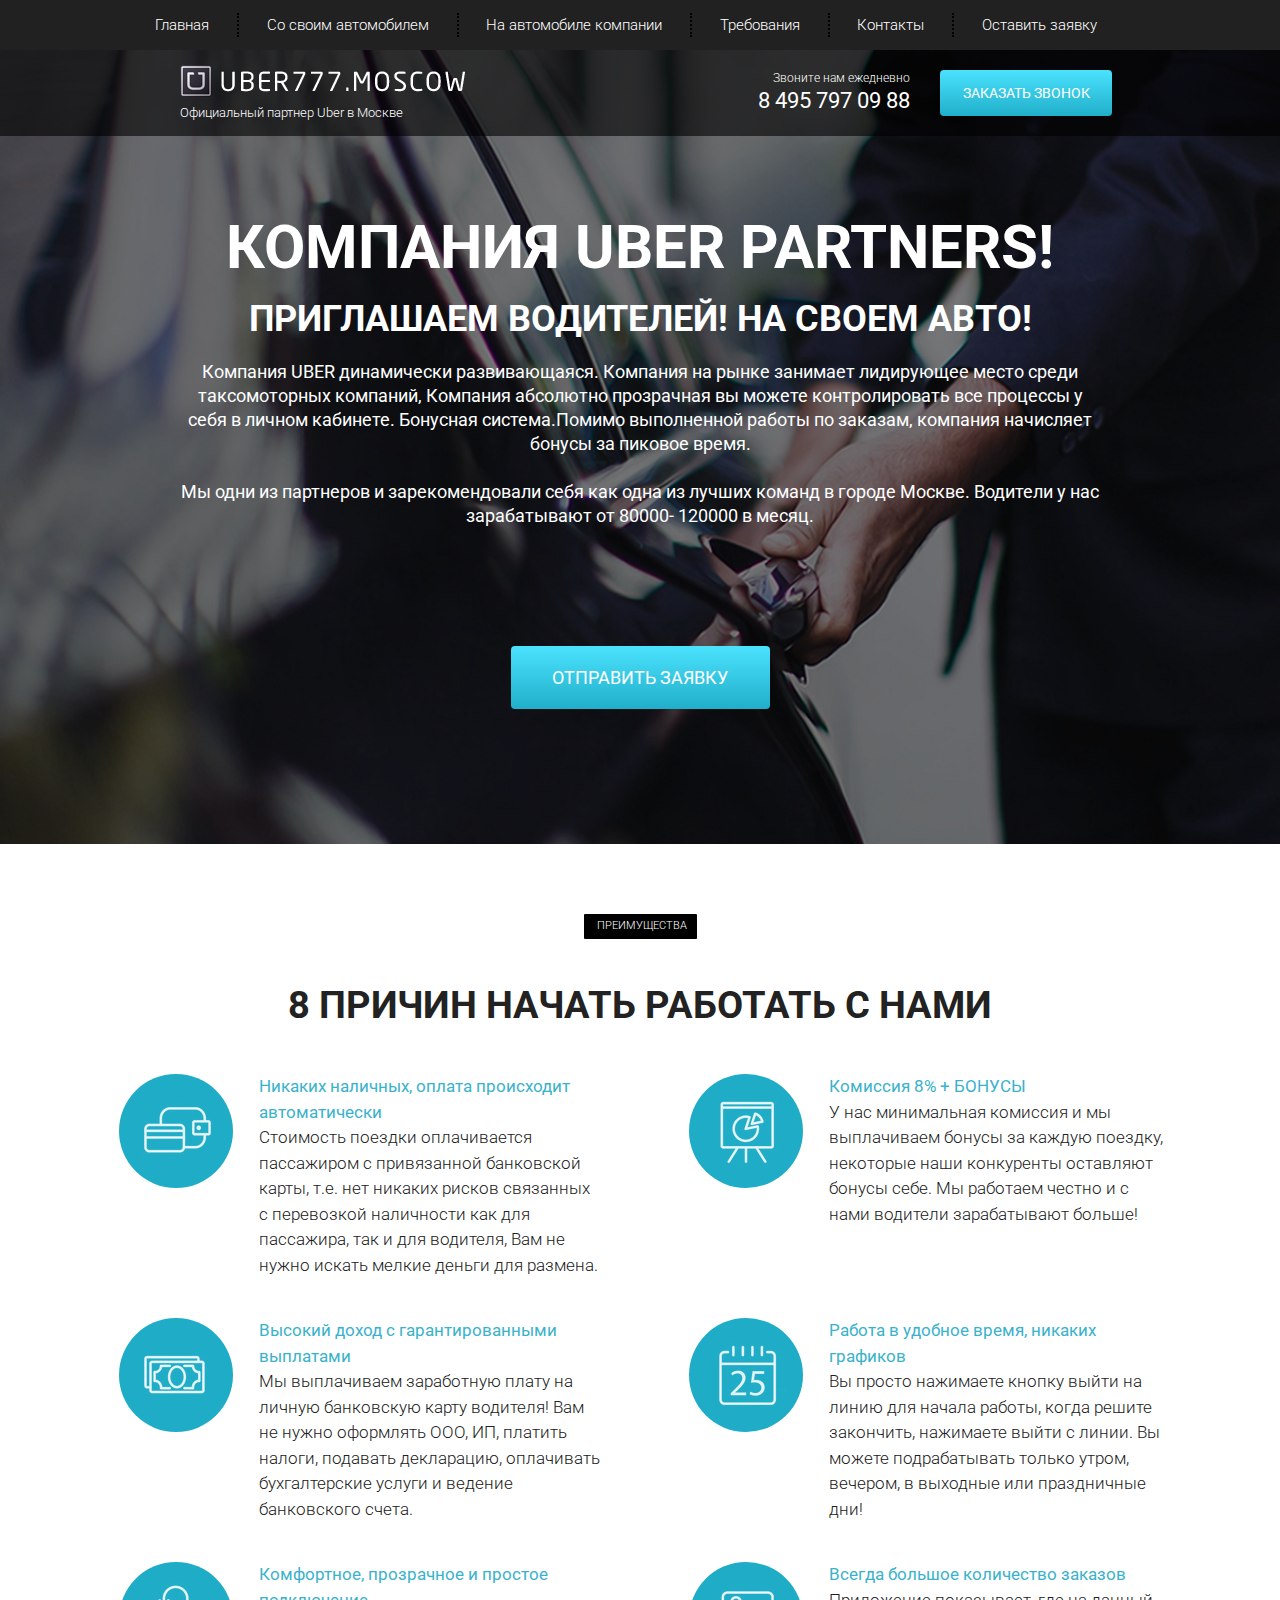
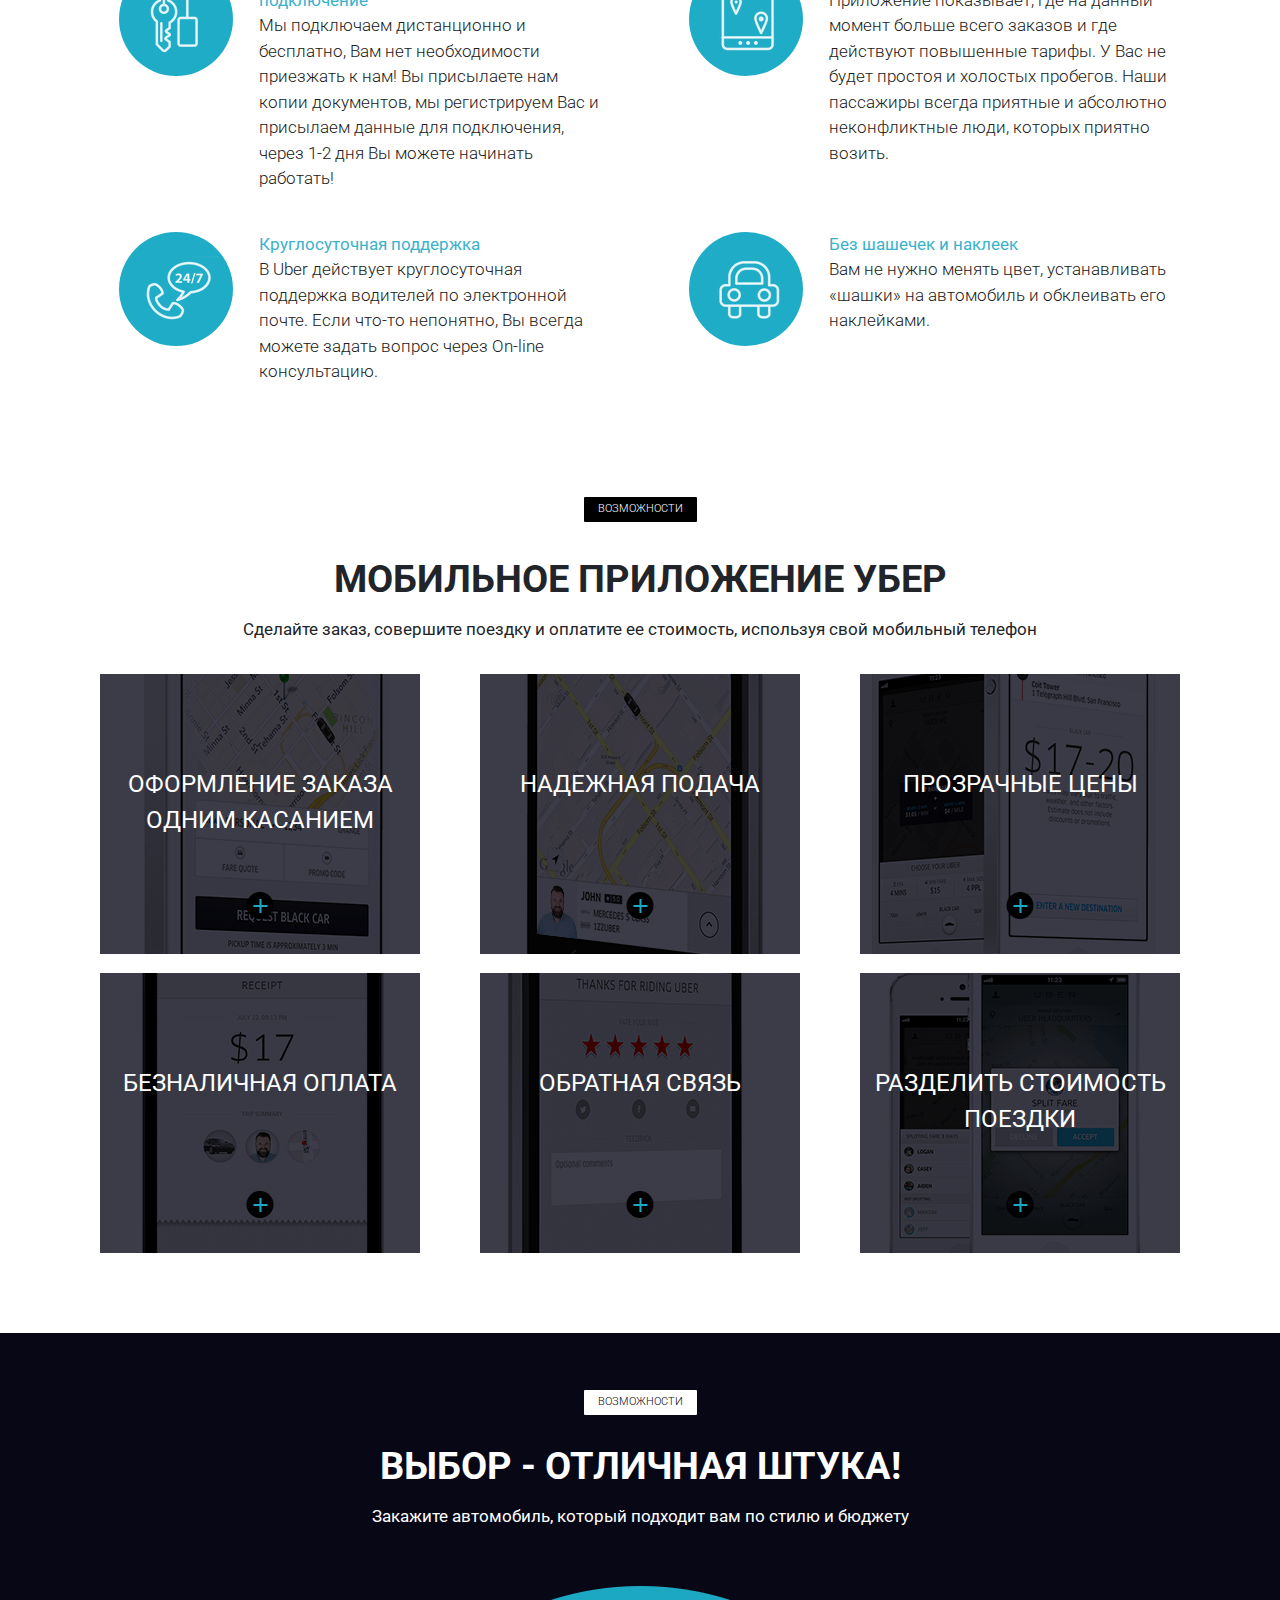
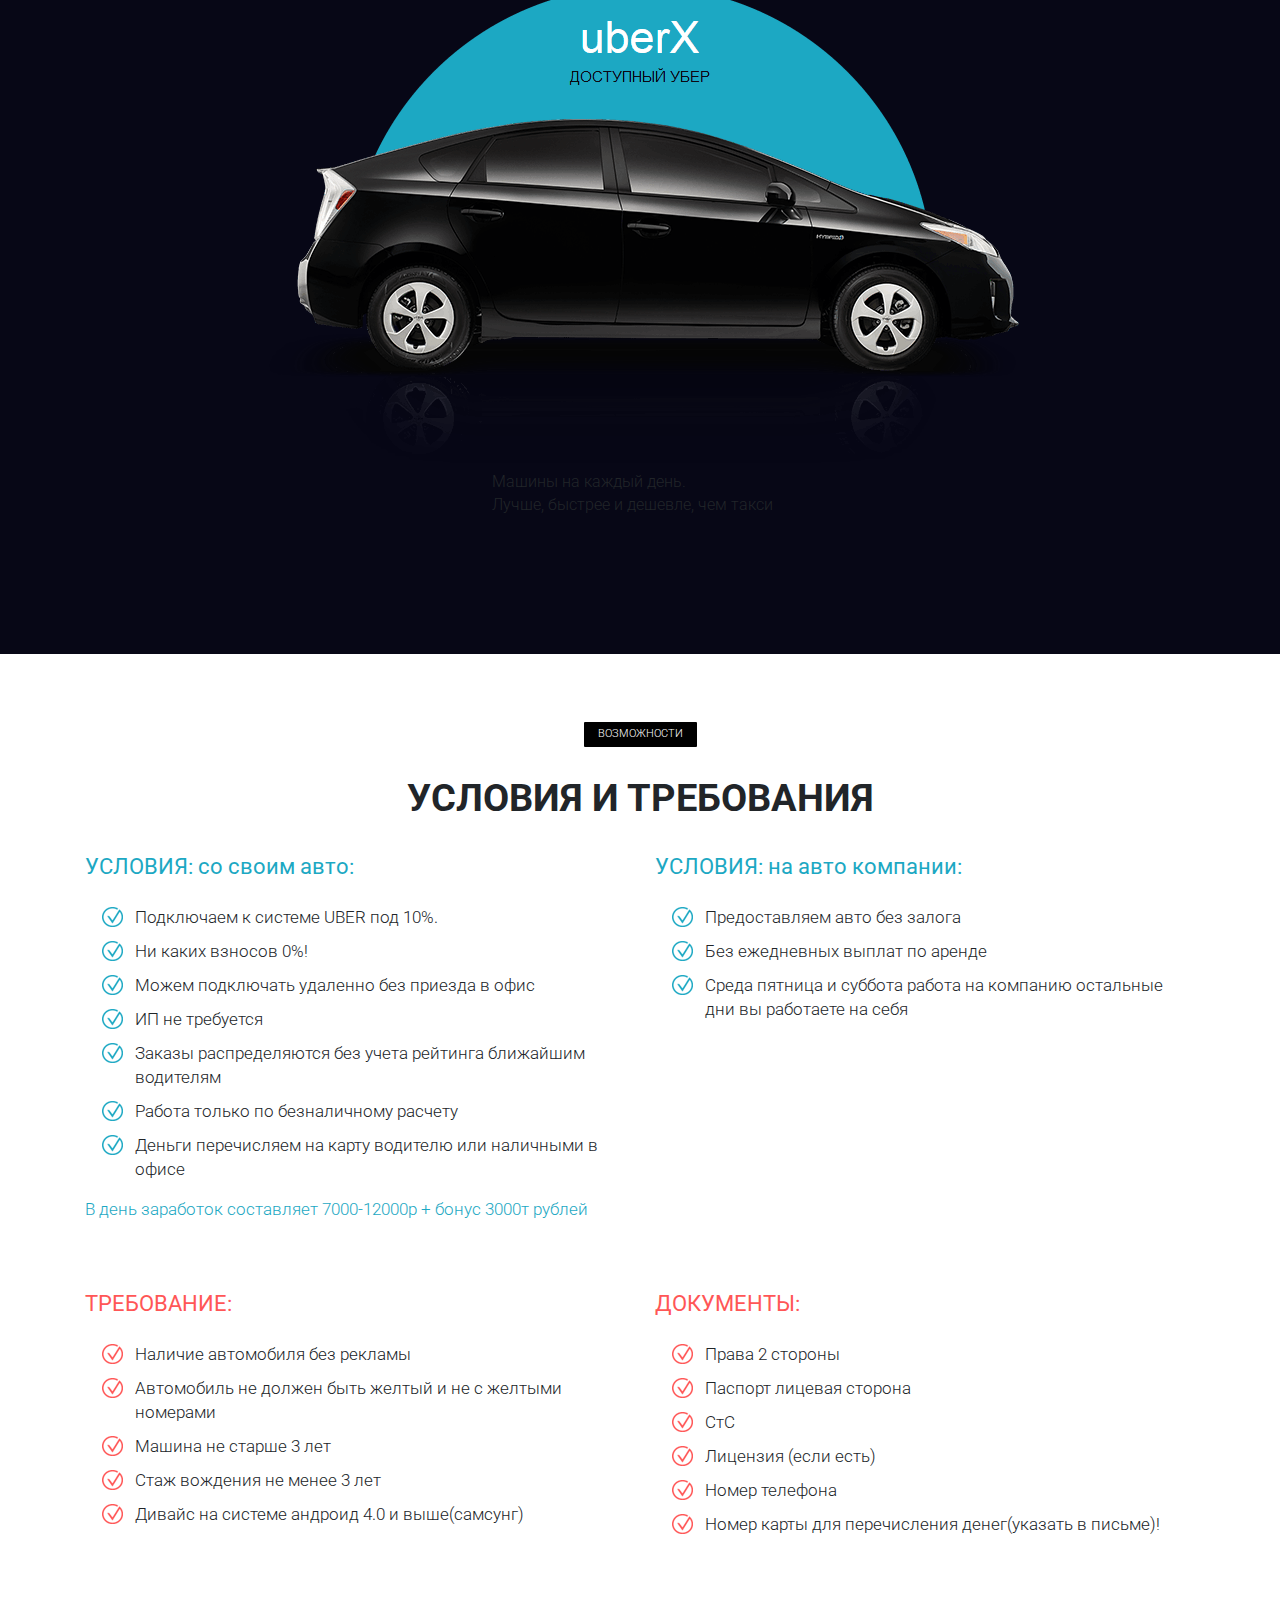
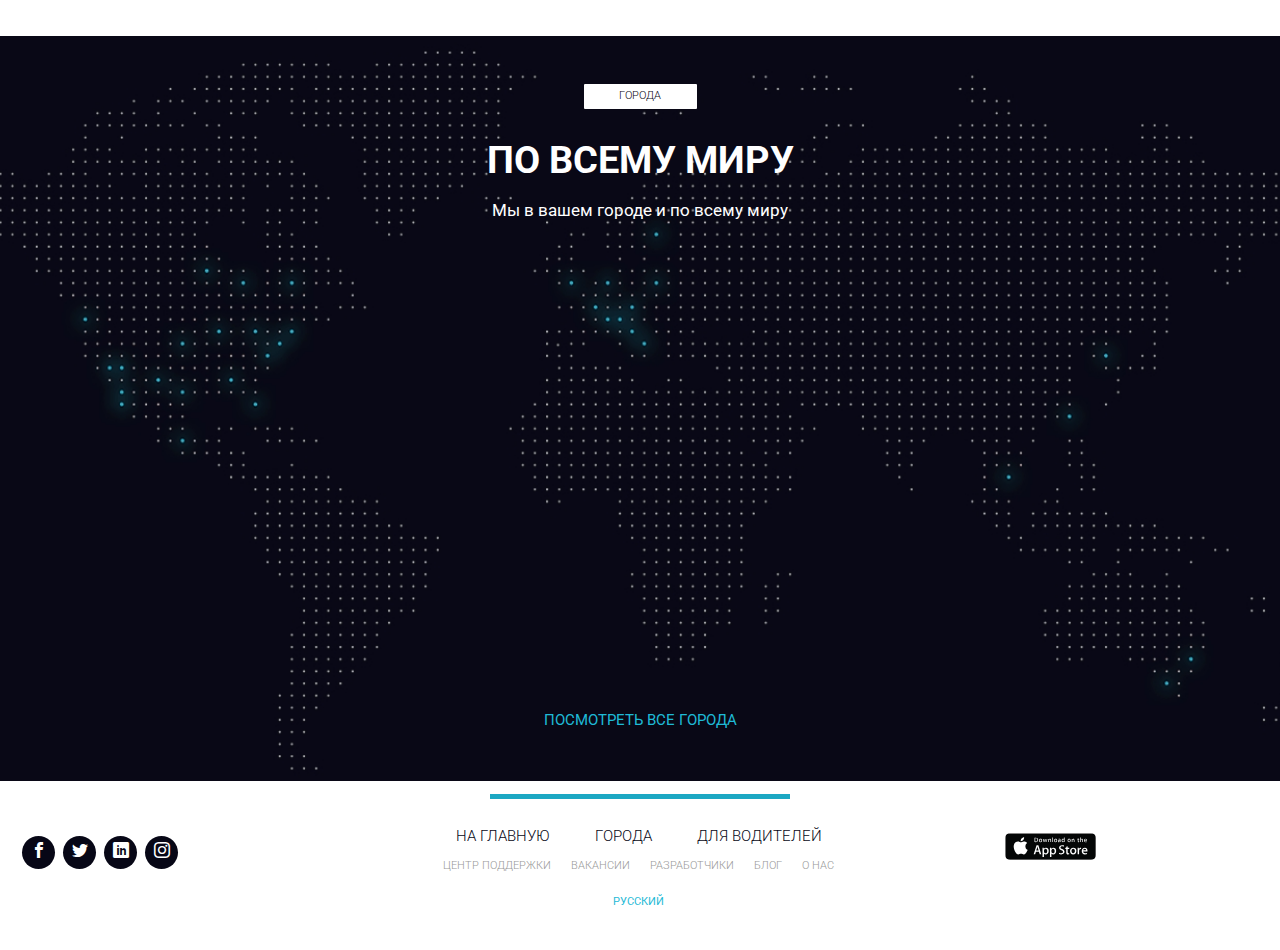
<file: index.html>
<!DOCTYPE html>
<html lang="en">
<head>
    <meta charset="UTF-8">
    <meta name="viewport" content="width=device-width, initial-scale=1.0">
    <title>Uber</title>
    <link rel="shortcut icon" href="icons/favicon.ico" type="image/x-icon">
    <link href="https://fonts.googleapis.com/css2?family=Roboto:wght@300;400;700&display=swap" rel="stylesheet">
    <link rel="stylesheet" href="css/bootstrap-reboot.min.css">
    <link rel="stylesheet" href="css/bootstrap-grid.min.css">
    <link rel="stylesheet" href="css/fonts.css">
    <link rel="stylesheet" href="css/style.css">
</head>
<body>
    <header>
        <nav>
            <div class="container">
                <ul class="menu">
                    <li class="menu_item"><a href="#">Главная</a></li>
                    <li class="menu_item"><a href="#reasons_8">Со своим автомобилем</a></li>
                    <li class="menu_item"><a href="#reasons_8">На автомобиле компании</a></li>
                    <li class="menu_item"><a href="#require">Требования</a></li>
                    <li class="menu_item"><a href="#">Контакты</a></li>
                    <li class="menu_item"><a href="#">Оставить заявку</a></li>
                </ul>
            </div>
            <div class="hamburger">
                <span></span>
                <span></span>
                <span></span>
            </div>
        </nav>
        <div class="subheader">
            <div class="container">
                <div class="row">
                    <div class="col-6 col-md-4 col-lg-4 offset-lg-1">
                        <a href="#""><img src="icons/logo.png" alt="logo" class="logo"></a>
                        <div class="logo_text xs-invisible">Официальный партнер Uber в Москве</div>
                    </div>
                    <div class="col-6 col-md-3 offset-md-1 col-xl-2 offset-xl-2">
                        <div class="call_everyday sm-invisible">Звоните нам ежедневно</div>
                        <a href="tel: 84957970988" class="subheader_link"><div class="number">8 495 797 09 88</div></a>
                        <button class="subheader_btn sm-visible">Заказать звонок</button>
                    </div>
                    <div class="col-6 col-md-3">
                        <button class="subheader_btn sm-invisible">Заказать звонок</button>
                    </div>
                </div>
            </div>
        </div>
    </header>

    <section class="promo">
        <div class="container">
            <div class="row">
                <div class="col-md-12 col-lg-10 offset-lg-1">
                    <h1 class="uber_company">КОМПАНИЯ UBER PARTNERS!</h1>
                    <h2 class="invite_drivers">ПРИГЛАШАЕМ ВОДИТЕЛЕЙ! НА СВОЕМ АВТО!</h2>
                    <p class="promo_text">
                    Компания UBER  динамически развивающаяся. Компания на рынке занимает лидирующее место среди таксомоторных компаний, Компания абсолютно прозрачная вы можете контролировать все процессы у себя в личном кабинете. Бонуcная система.Помимо выполненной работы по заказам, компания начисляет бонусы за пиковое время.
                    <br> <br>
                    Мы одни из партнеров и зарекомендовали себя как одна из лучших команд в городе Москве.  Водители у нас зарабатывают от 80000- 120000 в месяц.
                    </p>
                    <button class="send_btn subheader_btn">Отправить заявку</button>
                </div>
            </div>
        </div>
    </section>

    <section class="advantages" id="reasons_8">
        <div class="container">
            
            <div class="advantages_txt">преимущества</div>
            <h2 class="reasons_8"> 8 причин начать работать с нами </h2>
            <div class="row">
                <div class="col-12 col-md-6 advantages_reasons">
                    <div class="bg_round">
                        <img src="icons/8_reasons/1st.png" alt="1st" class="icon_8">
                    </div>
                    <div class="text">
                        <div class="blue_text">
                            Никаких наличных, оплата происходит автоматически
                        </div>
                        Стоимость поездки оплачивается пассажиром с привязанной банковской карты, т.е. нет никаких рисков связанных с перевозкой наличности как для пассажира, так и для водителя, Вам не нужно искать мелкие деньги для размена.
                    </div>
                </div>
                <div class="col-12 col-md-6 advantages_reasons">
                    <div class="bg_round">
                        <img src="icons/8_reasons/2nd.png" alt="2st" class="icon_8">
                    </div>
                    <div class="text">
                        <div class="blue_text">
                            Комиссия 8% + БОНУСЫ
                        </div>
                        У нас минимальная комиссия и мы выплачиваем бонусы за каждую поездку, некоторые наши конкуренты оставляют бонусы себе. Мы работаем честно и с нами водители зарабатывают больше!
                    </div>
                </div>
                <div class="col-12 col-md-6 advantages_reasons">
                    <div class="bg_round">
                        <img src="icons/8_reasons/3rd.png" alt="3rd" class="icon_8">
                    </div>
                    <div class="text">
                        <div class="blue_text">
                            Высокий доход с гарантированными выплатами
                        </div>
                        Мы выплачиваем заработную плату на личную банковскую карту водителя! Вам не нужно оформлять ООО, ИП, платить налоги, подавать декларацию, оплачивать бухгалтерские услуги и ведение банковского счета.
                    </div>
                </div>
                <div class="col-12 col-md-6 advantages_reasons">
                    <div class="bg_round">
                        <img src="icons/8_reasons/4th.png" alt="4th" class="icon_8">
                    </div>
                    <div class="text">
                        <div class="blue_text">
                            Работа в удобное время, никаких графиков
                        </div>
                        Вы просто нажимаете кнопку выйти на линию для начала работы, когда решите закончить, нажимаете выйти с линии. Вы можете подрабатывать только утром, вечером, в выходные или праздничные дни! 
                    </div>
                </div>
                <div class="col-12 col-md-6 advantages_reasons">
                    <div class="bg_round">
                        <img src="icons/8_reasons/5th.png" alt="5th" class="icon_8">
                    </div>
                    <div class="text">
                        <div class="blue_text">
                            Комфортное, прозрачное и простое подключение
                        </div>
                        Мы подключаем дистанционно и бесплатно, Вам нет необходимости приезжать к нам! Вы присылаете нам копии документов, мы регистрируем Вас и присылаем данные для подключения, через 1-2 дня Вы можете начинать работать!
                    </div>
                </div>
                <div class="col-12 col-md-6 advantages_reasons">
                    <div class="bg_round">
                        <img src="icons/8_reasons/6th.png" alt="6th" class="icon_8">
                    </div>
                    <div class="text">
                        <div class="blue_text">
                            Всегда большое количество заказов
                        </div>
                        Приложение показывает, где на данный момент больше всего заказов и где действуют повышенные тарифы. У Вас не будет простоя и холостых пробегов. Наши пассажиры всегда приятные и абсолютно неконфликтные люди, которых приятно возить.
                    </div>
                </div>
                <div class="col-12 col-md-6 advantages_reasons">
                    <div class="bg_round">
                        <img src="icons/8_reasons/7th.png" alt="7th" class="icon_8">
                    </div>
                    <div class="text">
                        <div class="blue_text">
                            Круглосуточная поддержка
                        </div>
                        В Uber действует круглосуточная поддержка водителей по электронной почте. Если что-то непонятно, Вы всегда можете задать вопрос через On-line консультацию.
                    </div>
                </div>
                <div class="col-12 col-md-6 advantages_reasons">
                    <div class="bg_round">
                        <img src="icons/8_reasons/8th.png" alt="8th" class="icon_8">
                    </div>
                    <div class="text">
                        <div class="blue_text">
                            Без шашечек и наклеек
                        </div>
                        Вам не нужно менять цвет, устанавливать «шашки» на автомобиль и обклеивать его наклейками.
                    </div>
                </div>
            </div>
        </div>
    </section>

    <section class="app">
        <div class="container">
            <div class="ability">Возможности</div>
            <h2 class="title">мобильное приложение убер</h2>
            <div class="subtitle">
                Сделайте заказ, совершите поездку и оплатите ее стоимость, используя свой мобильный телефон
            </div>
            <div class="row">
                <div class="col-12 col-sm-8 offset-sm-2 col-md-6 offset-md-0 col-lg-4">
                    <div class="item item_1">
                        <div class="item_text">оформление заказа одним касанием</div>
                        <div class="plus"></div>
                    </div>
                </div>

                <div class="col-12 col-sm-8 offset-sm-2 col-md-6 offset-md-0 col-lg-4">
                    <div class="item item_2">
                        <div class="item_text">надежная подача</div>
                        <div class="plus"></div>
                    </div>
                </div>

                <div class="col-12 col-sm-8 offset-sm-2 col-md-6 offset-md-0 col-lg-4">
                    <div class="item item_3">
                        <div class="item_text">прозрачные цены</div>
                        <div class="plus"></div>
                    </div>
                </div>

                <div class="col-12 col-sm-8 offset-sm-2 col-md-6 offset-md-0 col-lg-4">
                    <div class="item item_4">
                        <div class="item_text">безналичная оплата</div>
                        <div class="plus"></div> 
                    </div>
                </div>

                <div class="col-12 col-sm-8 offset-sm-2 col-md-6 offset-md-0 col-lg-4">
                    <div class="item item_5">
                        <div class="item_text">обратная связь</div>
                        <div class="plus"></div>
                    </div>
                </div>

                <div class="col-12 col-sm-8 offset-sm-2 col-md-6 offset-md-0 col-lg-4">
                    <div class="item item_6">
                        <div class="item_text">разделить
                            стоимость поездки</div>
                        <div class="plus"></div>
                    </div>
                </div>
            </div>
        </div>
    </section>

    <section class="choice">
        <div class="container">
            <div class="ability">Возможности</div>
            <h2 class="title">Выбор - отличная штука!</h2>
            <div class="subtitle">Закажите автомобиль, который подходит вам по стилю и бюджету</div>
            <img src="img/Uber_car.png" alt="uber_car" class="uber_car">
            <p class="choice_descr">Машины на каждый день. <br>
            Лучше, быстрее и дешевле, чем такси</p>
        </div>
    </section>

    <section class="require" id="require">
        <div class="container">
            <div class="ability">возможности</div>
            <h2 class="title">условия и требования</h2>
            <div class="row">
                <div class="col-md-6">
                    <div class="require_block">
                        <div class="require_title">УСЛОВИЯ: со своим авто:</div>
                        <ul class="require_list">
                            <li>Подключаем к системе UBER  под 10%.</li>
                            <li>Ни каких взносов  0%!</li>
                            <li>Можем подключать удаленно без приезда в офис</li>
                            <li>ИП не требуется</li>
                            <li>Заказы распределяются без учета рейтинга ближайшим водителям</li>
                            <li>Работа только по безналичному расчету</li>
                            <li>Деньги перечисляем на карту водителю или наличными в офисе</li>
                        </ul>
                        <div class="list_text">
                            В день заработок составляет 7000-12000р + бонус 3000т рублей
                        </div>
                    </div>
                </div>
                <div class="col-md-6">
                    
                    <div class="require_block">
                        <div class="require_title">УСЛОВИЯ: на авто компании:</div>
                        <ul class="require_list">
                            <li>Предоставляем авто без залога</li>
                            <li>Без ежедневных выплат по аренде</li>
                            <li>Среда пятница и суббота работа на компанию остальные дни вы работаете на себя</li>
                        </ul>
                    </div>
                </div>
                <div class="col-md-6">
                    
                    <div class="require_block nmb demands">
                        <div class="require_title ">ТРЕБОВАНИЕ:</div>
                        <ul class="require_list">
                            <li>Наличие автомобиля без рекламы</li>
                            <li>Автомобиль не должен быть желтый и не с желтыми номерами</li>
                            <li>Машина не старше 3 лет</li>
                            <li>Стаж вождения не менее 3 лет</li>
                            <li>Дивайс на системе андроид 4.0 и выше(самсунг)</li>
                        </ul>
                    </div>
                </div>
                <div class="col-md-6">
                    
                    <div class="require_block nmb demands">
                        <div class="require_title ">ДОКУМЕНТЫ:</div>
                        <ul class="require_list">
                            <li>Права 2 стороны</li>
                            <li>Паспорт лицевая сторона</li>
                            <li>СтС</li>
                            <li>Лицензия (если есть)</li>
                            <li>Номер телефона</li>
                            <li>Номер карты для перечисления денег(указать в письме)!</li>
                    </div>
                </div>
            </div>
        </div>
    </section>

    <section class="world">
        <div class="container">
            <div class="cities">города</div>
            <div class="title">По всему миру</div>
            <div class="subtitle">Мы в вашем городе и по всему миру</div>
            <div class="look_cities">
                <a href="#">посмотреть все города</a>
            </div>
        </div>
    </section>

    <footer>
        <div class="footer-divider"></div>
        <div class="flex">
            <div class="sm_wrapper">
                <div class="round"><a href="#"><span class="icon-facebook"></span></a></div>
                <div class="round"><a href="#"><span class="icon-twitter"></span></a></div>
                <div class="round"><a href="#"><span class="icon-linkedin"></span></a></div>
                <div class="round"><a href="#"><span class="icon-instagram"></span></a></div>
            </div>
            <div class="links_wrapper">
                <div class="first_line">
                    <a href="#">на главную</a>
                    <a href="#">города</a>
                    <a href="#">для водителей</a>
                </div>
                <div class="second_line">
                    <a href="#">центр поддержки</a>
                    <a href="#">вакансии</a>
                    <a href="#">разработчики</a>
                    <a href="#">блог</a>
                    <a href="#">о нас</a>
                </div>
                <div class="language">
                    <a href="#">русский</a>
                </div>
            </div>
            <div class="download_wrapper">
                <a href="#"><img src="icons/download-on-the-app-store.svg" alt="appstore" class="download_img"></a>
            </div>
        </div>
    </footer>
    <script src="js/script.js"></script>
</body>
</html>
</file>
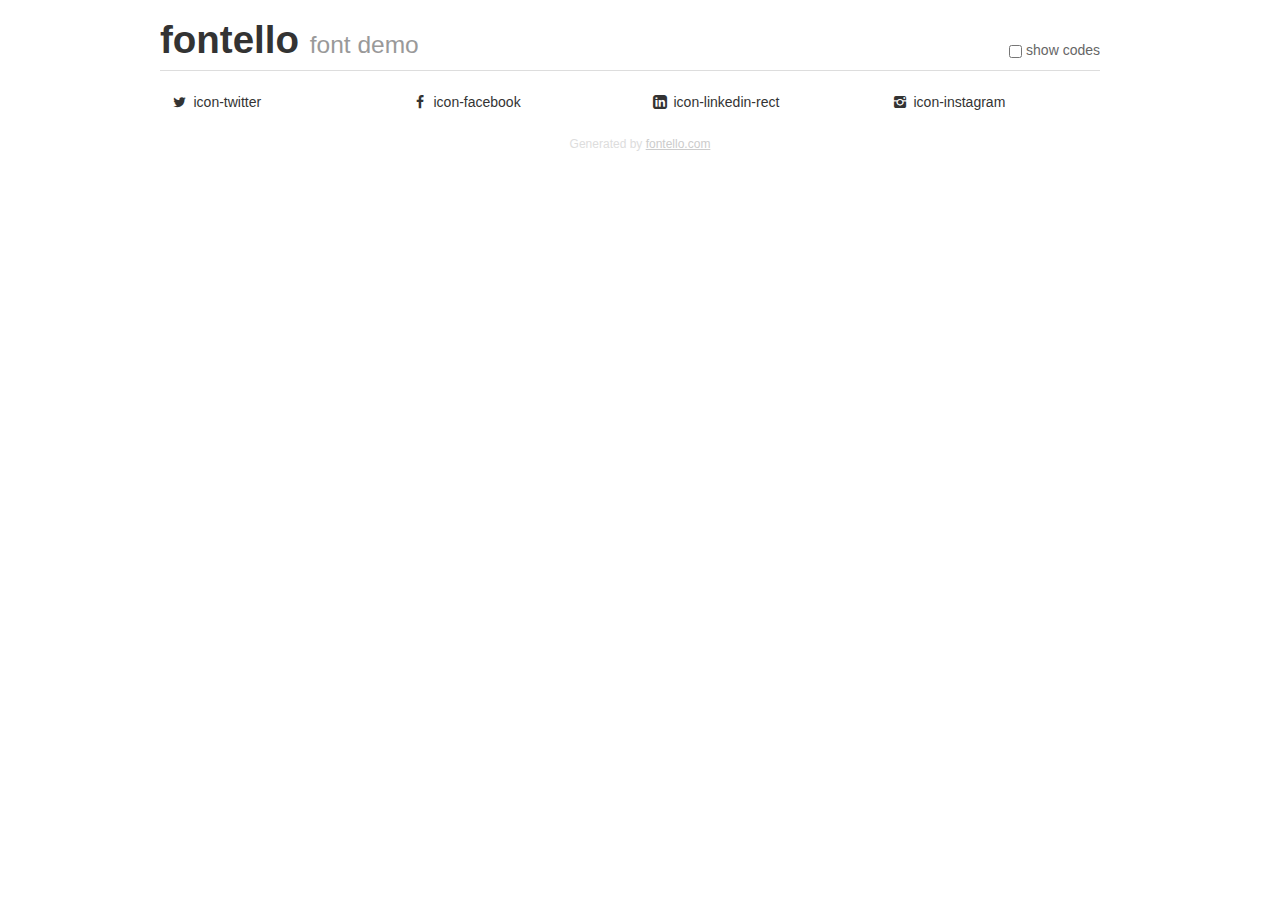
<file: icons/sm/fontello-40f6f2c0/demo.html>
<!DOCTYPE html>
<html>
  <head><!--[if lt IE 9]><script language="javascript" type="text/javascript" src="//html5shim.googlecode.com/svn/trunk/html5.js"></script><![endif]-->
    <meta charset="UTF-8"><style>/*
 * Bootstrap v2.2.1
 *
 * Copyright 2012 Twitter, Inc
 * Licensed under the Apache License v2.0
 * http://www.apache.org/licenses/LICENSE-2.0
 *
 * Designed and built with all the love in the world @twitter by @mdo and @fat.
 */
.clearfix {
  *zoom: 1;
}
.clearfix:before,
.clearfix:after {
  display: table;
  content: "";
  line-height: 0;
}
.clearfix:after {
  clear: both;
}
html {
  font-size: 100%;
  -webkit-text-size-adjust: 100%;
  -ms-text-size-adjust: 100%;
}
a:focus {
  outline: thin dotted #333;
  outline: 5px auto -webkit-focus-ring-color;
  outline-offset: -2px;
}
a:hover,
a:active {
  outline: 0;
}
button,
input,
select,
textarea {
  margin: 0;
  font-size: 100%;
  vertical-align: middle;
}
button,
input {
  *overflow: visible;
  line-height: normal;
}
button::-moz-focus-inner,
input::-moz-focus-inner {
  padding: 0;
  border: 0;
}
body {
  margin: 0;
  font-family: "Helvetica Neue", Helvetica, Arial, sans-serif;
  font-size: 14px;
  line-height: 20px;
  color: #333;
  background-color: #fff;
}
a {
  color: #08c;
  text-decoration: none;
}
a:hover {
  color: #005580;
  text-decoration: underline;
}
.row {
  margin-left: -20px;
  *zoom: 1;
}
.row:before,
.row:after {
  display: table;
  content: "";
  line-height: 0;
}
.row:after {
  clear: both;
}
[class*="span"] {
  float: left;
  min-height: 1px;
  margin-left: 20px;
}
.container,
.navbar-static-top .container,
.navbar-fixed-top .container,
.navbar-fixed-bottom .container {
  width: 940px;
}
.span12 {
  width: 940px;
}
.span11 {
  width: 860px;
}
.span10 {
  width: 780px;
}
.span9 {
  width: 700px;
}
.span8 {
  width: 620px;
}
.span7 {
  width: 540px;
}
.span6 {
  width: 460px;
}
.span5 {
  width: 380px;
}
.span4 {
  width: 300px;
}
.span3 {
  width: 220px;
}
.span2 {
  width: 140px;
}
.span1 {
  width: 60px;
}
[class*="span"].pull-right,
.row-fluid [class*="span"].pull-right {
  float: right;
}
.container {
  margin-right: auto;
  margin-left: auto;
  *zoom: 1;
}
.container:before,
.container:after {
  display: table;
  content: "";
  line-height: 0;
}
.container:after {
  clear: both;
}
p {
  margin: 0 0 10px;
}
.lead {
  margin-bottom: 20px;
  font-size: 21px;
  font-weight: 200;
  line-height: 30px;
}
small {
  font-size: 85%;
}
h1 {
  margin: 10px 0;
  font-family: inherit;
  font-weight: bold;
  line-height: 20px;
  color: inherit;
  text-rendering: optimizelegibility;
}
h1 small {
  font-weight: normal;
  line-height: 1;
  color: #999;
}
h1 {
  line-height: 40px;
}
h1 {
  font-size: 38.5px;
}
h1 small {
  font-size: 24.5px;
}
body {
  margin-top: 90px;
}
.header {
  position: fixed;
  top: 0;
  left: 50%;
  margin-left: -480px;
  background-color: #fff;
  border-bottom: 1px solid #ddd;
  padding-top: 10px;
  z-index: 10;
}
.footer {
  color: #ddd;
  font-size: 12px;
  text-align: center;
  margin-top: 20px;
}
.footer a {
  color: #ccc;
  text-decoration: underline;
}
.the-icons {
  font-size: 14px;
  line-height: 24px;
}
.switch {
  position: absolute;
  right: 0;
  bottom: 10px;
  color: #666;
}
.switch input {
  margin-right: 0.3em;
}
.codesOn .i-name {
  display: none;
}
.codesOn .i-code {
  display: inline;
}
.i-code {
  display: none;
}
@font-face {
      font-family: 'fontello';
      src: url('./font/fontello.eot?45214665');
      src: url('./font/fontello.eot?45214665#iefix') format('embedded-opentype'),
           url('./font/fontello.woff?45214665') format('woff'),
           url('./font/fontello.ttf?45214665') format('truetype'),
           url('./font/fontello.svg?45214665#fontello') format('svg');
      font-weight: normal;
      font-style: normal;
    }
     
     
    .demo-icon
    {
      font-family: "fontello";
      font-style: normal;
      font-weight: normal;
      speak: never;
     
      display: inline-block;
      text-decoration: inherit;
      width: 1em;
      margin-right: .2em;
      text-align: center;
      /* opacity: .8; */
     
      /* For safety - reset parent styles, that can break glyph codes*/
      font-variant: normal;
      text-transform: none;
     
      /* fix buttons height, for twitter bootstrap */
      line-height: 1em;
     
      /* Animation center compensation - margins should be symmetric */
      /* remove if not needed */
      margin-left: .2em;
     
      /* You can be more comfortable with increased icons size */
      /* font-size: 120%; */
     
      /* Font smoothing. That was taken from TWBS */
      -webkit-font-smoothing: antialiased;
      -moz-osx-font-smoothing: grayscale;
     
      /* Uncomment for 3D effect */
      /* text-shadow: 1px 1px 1px rgba(127, 127, 127, 0.3); */
    }
     </style>
    <link rel="stylesheet" href="css/animation.css"><!--[if IE 7]><link rel="stylesheet" href="css/" + font.fontname + "-ie7.css"><![endif]-->
    <script>
      function toggleCodes(on) {
        var obj = document.getElementById('icons');
      
        if (on) {
          obj.className += ' codesOn';
        } else {
          obj.className = obj.className.replace(' codesOn', '');
        }
      }
      
    </script>
  </head>
  <body>
    <div class="container header">
      <h1>fontello <small>font demo</small></h1>
      <label class="switch">
        <input type="checkbox" onclick="toggleCodes(this.checked)">show codes
      </label>
    </div>
    <div class="container" id="icons">
      <div class="row">
        <div class="the-icons span3" title="Code: 0xf099"><i class="demo-icon icon-twitter">&#xf099;</i> <span class="i-name">icon-twitter</span><span class="i-code">0xf099</span></div>
        <div class="the-icons span3" title="Code: 0xf09a"><i class="demo-icon icon-facebook">&#xf09a;</i> <span class="i-name">icon-facebook</span><span class="i-code">0xf09a</span></div>
        <div class="the-icons span3" title="Code: 0xf31b"><i class="demo-icon icon-linkedin-rect">&#xf31b;</i> <span class="i-name">icon-linkedin-rect</span><span class="i-code">0xf31b</span></div>
        <div class="the-icons span3" title="Code: 0xf32d"><i class="demo-icon icon-instagram">&#xf32d;</i> <span class="i-name">icon-instagram</span><span class="i-code">0xf32d</span></div>
      </div>
    </div>
    <div class="container footer">Generated by <a href="http://fontello.com">fontello.com</a></div>
  </body>
</html>
</file>
<file: css/fonts.css>
@font-face {
  font-family: 'icomoon';
  src:  url('../fonts/icomoon.eot?khvd7b');
  src:  url('../fonts/icomoon.eot?khvd7b#iefix') format('embedded-opentype'),
    url('../fonts/icomoon.ttf?khvd7b') format('truetype'),
    url('../fonts/icomoon.woff?khvd7b') format('woff'),
    url('../fonts/icomoon.svg?khvd7b#icomoon') format('svg');
  font-weight: normal;
  font-style: normal;
  font-display: block;
}

[class^="icon-"], [class*=" icon-"] {
  /* use !important to prevent issues with browser extensions that change fonts */
  font-family: 'icomoon' !important;
  speak-as: never;
  font-style: normal;
  font-weight: normal;
  font-variant: normal;
  text-transform: none;
  line-height: 1;

  /* Better Font Rendering =========== */
  -webkit-font-smoothing: antialiased;
  -moz-osx-font-smoothing: grayscale;
}

.icon-facebook:before {
  content: "\ea90";
}
.icon-instagram:before {
  content: "\ea92";
}
.icon-twitter:before {
  content: "\ea96";
}
.icon-linkedin:before {
  content: "\eac9";
}
</file>
<file: css/style.css>
* {
  font-family: "Roboto", sans-serif;
}

header {
  position: relative;
}
header nav {
  height: 50px;
  background-color: #212121;
  position: fixed;
  width: 100%;
  z-index: 2;
}
header .hamburger {
  display: none;
}
header .menu {
  padding: 13px 70px;
  margin: 0;
  list-style-type: none;
  display: -webkit-box;
  display: -ms-flexbox;
  display: flex;
  -webkit-box-pack: justify;
      -ms-flex-pack: justify;
          justify-content: space-between;
}
header .menu a {
  color: #fff;
  font-weight: 300;
  font-size: 15px;
}
header .menu a:hover {
  text-decoration: none;
}
header .menu_item {
  border-right: 2px dotted black;
  padding-right: 28px;
}
header .menu_item:last-child {
  border: none;
}
header .subheader {
  background-color: rgba(0, 0, 0, 0.6);
  min-height: 85px;
  position: absolute;
  width: 100%;
  z-index: 1;
  top: 50px;
}
header .subheader .logo {
  margin-top: 15px;
  max-width: 100%;
}
header .subheader .logo_text {
  color: #fff;
  font-size: 13px;
  font-weight: 300;
  margin-top: 6px;
}
header .subheader a:hover {
  text-decoration: none;
}
header .subheader .call_everyday {
  font-size: 12px;
  color: #fff;
  font-weight: 300;
  margin-top: 19px;
  text-align: right;
}
header .subheader .number {
  font-size: 22px;
  font-weight: 400;
  color: #FFFFFF;
  line-height: 12px;
  margin-top: 8px;
  text-align: right;
}
header .subheader .subheader_link {
  display: block;
}
header .subheader .subheader_btn {
  margin: 20px 0;
  text-transform: uppercase;
  font-size: 14px;
  font-weight: 400;
  color: #fff;
  height: 46px;
  width: 172px;
  background-image: -webkit-gradient(linear, left bottom, left top, from(#20AFCA), to(#4BE2FE));
  background-image: linear-gradient(to top, #20AFCA 0%, #4BE2FE 100%);
  border: none;
  border-radius: 4px;
}
header .subheader .subheader_btn:hover {
  background-image: none;
  background-color: #6EB1E1;
  -webkit-transition-duration: 0.7s;
          transition-duration: 0.7s;
}
header .subheader .sm-visible {
  display: none;
}

.promo {
  min-height: 800px;
  background: url("../img/bg/main_bg.jpg") center center/cover no-repeat;
  padding-top: 151px;
  padding-bottom: 135px;
}
.promo .subheader_btn {
  margin: 20px 0;
  text-transform: uppercase;
  font-size: 14px;
  font-weight: 400;
  color: #fff;
  height: 46px;
  width: 172px;
  background-image: -webkit-gradient(linear, left bottom, left top, from(#20AFCA), to(#4BE2FE));
  background-image: linear-gradient(to top, #20AFCA 0%, #4BE2FE 100%);
  border: none;
  border-radius: 4px;
}
.promo .subheader_btn:hover {
  background-image: none;
  background-color: #6EB1E1;
  -webkit-transition-duration: 0.7s;
          transition-duration: 0.7s;
}
.promo .uber_company {
  color: #fff;
  font-size: 60px;
  font-weight: 700;
  text-align: center;
  text-transform: uppercase;
  line-height: 60px;
  margin: 0;
  margin-top: 67px;
}
.promo .invite_drivers {
  color: #fff;
  font-size: 36px;
  font-weight: 700;
  text-align: center;
  text-transform: uppercase;
  line-height: 36px;
  margin: 0;
  margin-top: 23px;
}
.promo .promo_text {
  font-size: 18px;
  color: #fff;
  font-weight: 400;
  text-align: center;
  line-height: 24px;
  margin-top: 23px;
  margin-bottom: 0;
}
.promo .send_btn {
  width: 259px;
  height: 63px;
  display: block;
  margin: 0 auto;
  margin-top: 118px;
  padding: 0;
  font-size: 18px;
}

.advantages {
  min-height: 900px;
  padding-top: 70px;
  padding-bottom: 64px;
}
.advantages .advantages_txt {
  text-transform: uppercase;
  font-size: 11px;
  font-weight: 300;
  color: #fff;
  background-color: #000;
  height: 25px;
  width: 113px;
  margin: 0 auto;
  padding: 4px 11px 6px 13px;
  border-radius: 1px;
}
.advantages .reasons_8 {
  font-weight: 700;
  font-size: 38px;
  color: #222222;
  text-align: center;
  text-transform: uppercase;
  margin-top: 38px;
  margin-bottom: 0;
}
.advantages .bg_round {
  display: -webkit-box;
  display: -ms-flexbox;
  display: flex;
  -webkit-box-pack: center;
      -ms-flex-pack: center;
          justify-content: center;
  -webkit-box-align: center;
      -ms-flex-align: center;
          align-items: center;
  border-radius: 100%;
  background-color: #1EACC7;
  width: 114px;
  height: 114px;
  margin-left: 34px;
}
.advantages .advantages_reasons {
  display: -webkit-box;
  display: -ms-flexbox;
  display: flex;
  font-weight: 300;
  font-size: 17px;
  color: #202020;
  margin-top: 40px;
}
.advantages .advantages_reasons .blue_text {
  font-weight: 400;
  color: #3AB2CB;
}
.advantages .advantages_reasons .text {
  width: 342px;
  margin-left: 26px;
}

.app {
  min-height: 865;
  padding: 48px 0 61px 0;
}
.app .row {
  margin-top: 32px;
}
.app .ability {
  width: 113px;
  height: 25px;
  margin: 0 auto;
  border-radius: 1px;
  font-weight: 300;
  font-size: 11px;
  text-align: center;
  padding-top: 4px;
  text-transform: uppercase;
  background-color: #000;
  color: #fff;
}
.app .title {
  text-transform: uppercase;
  text-align: center;
  font-size: 38px;
  font-weight: 700;
  line-height: 38px;
  margin-top: 38px;
  margin-bottom: 0px;
}
.app .subtitle {
  text-align: center;
  font-size: 17px;
  font-weight: 400;
  margin-top: 19px;
}
.app .item {
  width: 320px;
  height: 280px;
  margin: 0 auto;
  margin-bottom: 19px;
  font-size: 24px;
  text-align: center;
  color: #fff;
  text-transform: uppercase;
  padding-top: 92px;
  position: relative;
}
.app .item_1 {
  background-image: url("../icons/mob_uber/1st.png");
}
.app .item_2 {
  background-image: url("../icons/mob_uber/2nd.png");
}
.app .item_3 {
  background-image: url("../icons/mob_uber/3rd.png");
}
.app .item_4 {
  background-image: url("../icons/mob_uber/4th.png");
}
.app .item_5 {
  background-image: url("../icons/mob_uber/5th.png");
}
.app .item_6 {
  background-image: url("../icons/mob_uber/6th.png");
}
.app .item .plus {
  display: -webkit-box;
  display: -ms-flexbox;
  display: flex;
  -webkit-box-pack: center;
      -ms-flex-pack: center;
          justify-content: center;
  -webkit-box-align: center;
      -ms-flex-align: center;
          align-items: center;
  width: 27px;
  height: 27px;
  background-color: #000;
  border-radius: 100%;
  position: absolute;
  bottom: 35px;
  left: 50%;
  -webkit-transform: translateX(-50%);
          transform: translateX(-50%);
  cursor: pointer;
}
.app .item .plus:before {
  content: "";
  display: block;
  width: 14px;
  height: 2px;
  background-color: #1CA8C3;
  -webkit-transition: 0.4s all;
  transition: 0.4s all;
}
.app .item .plus:after {
  content: "";
  display: block;
  position: absolute;
  left: 50%;
  -webkit-transform: translateX(-50%);
          transform: translateX(-50%);
  width: 2px;
  height: 14px;
  background-color: #1CA8C3;
  -webkit-transition: 0.4s all;
  transition: 0.4s all;
}
.app .item .plus:hover:after, .app .item .plus:hover:before {
  background-color: #FF5656;
}

.choice {
  background-color: #070716;
  min-height: 898px;
  padding: 57px 0 138px 0;
  position: relative;
}
.choice .ability {
  width: 113px;
  height: 25px;
  margin: 0 auto;
  border-radius: 1px;
  font-weight: 300;
  font-size: 11px;
  text-align: center;
  padding-top: 4px;
  text-transform: uppercase;
  background-color: #fff;
  color: #070716;
}
.choice .title {
  text-transform: uppercase;
  text-align: center;
  font-size: 38px;
  font-weight: 700;
  line-height: 38px;
  margin-top: 32px;
  color: #fff;
}
.choice .subtitle {
  text-align: center;
  font-size: 17px;
  font-weight: 400;
  margin-top: 19px;
  color: #fff;
}
.choice .uber_car {
  display: block;
  margin: 0 auto;
  margin-top: 56px;
}
.choice_descr {
  width: 297px;
  display: block;
  margin: 0 auto;
  margin-top: 4px;
  line-height: 23px;
  font-weight: 300;
}

.require {
  padding: 68px 0 84px 0;
}
.require .ability {
  width: 113px;
  height: 25px;
  margin: 0 auto;
  border-radius: 1px;
  font-weight: 300;
  font-size: 11px;
  text-align: center;
  padding-top: 4px;
  text-transform: uppercase;
  background-color: #000;
  color: #fff;
}
.require_block {
  margin: 33px 0;
}
.require .nmb {
  margin-bottom: 0px;
}
.require .title {
  text-transform: uppercase;
  text-align: center;
  font-size: 38px;
  font-weight: 700;
  line-height: 38px;
  margin-top: 32px;
  margin-bottom: 0px;
}
.require_title {
  font-size: 22px;
  font-weight: 400;
  color: #1CA8C3;
}
.require_list {
  position: relative;
  list-style-type: none;
  padding-left: 50px;
  margin-top: 22px;
}
.require_list li {
  font-size: 17px;
  font-weight: 300;
  line-height: 24px;
  margin-bottom: 10px;
}
.require_list li:before {
  position: absolute;
  left: 17px;
  -webkit-transform: translateY(2px);
          transform: translateY(2px);
  content: "";
  display: block;
  width: 21px;
  height: 20px;
  background: url("../icons/blue_check.svg") center center/cover no-repeat;
}
.require .list_text {
  color: #1CA8C3;
  font-size: 17px;
  font-weight: 300;
  line-height: 24px;
}
.require .demands .require_title {
  color: #FF5656;
}
.require .demands .require_list li:before {
  background: url("../icons/red_check.png") center center/cover no-repeat;
}

.world {
  min-height: 718px;
  background: url("../img/bg/last_bg.jpg") center center/cover no-repeat;
  padding: 48px 0 49px 0;
}
.world .cities {
  width: 113px;
  height: 25px;
  margin: 0 auto;
  border-radius: 1px;
  font-weight: 300;
  font-size: 11px;
  text-align: center;
  padding-top: 4px;
  text-transform: uppercase;
  background-color: #fff;
  color: #070716;
}
.world .title {
  text-transform: uppercase;
  text-align: center;
  font-size: 38px;
  font-weight: 700;
  line-height: 38px;
  margin-top: 32px;
  color: #fff;
}
.world .subtitle {
  text-align: center;
  font-size: 17px;
  font-weight: 400;
  margin-top: 19px;
  color: #fff;
}
.world .look_cities {
  text-align: center;
  font-size: 17px;
  font-weight: 400;
  margin-top: 19px;
  font-size: 15px;
  text-transform: uppercase;
  margin-top: 486px;
}
.world .look_cities a {
  -webkit-transition: 0.5s color;
  transition: 0.5s color;
  color: #1FBAD6;
}
.world .look_cities a:hover {
  text-decoration: none;
  color: #8A86D6;
}
.world .look_cities a:active {
  color: white;
}

footer {
  padding: 13px 23px 39px 22px;
  min-height: 147px;
}
footer .footer-divider {
  width: 300px;
  height: 5px;
  background-color: #1CA8C3;
  margin: 0 auto;
}
footer .flex {
  display: -webkit-box;
  display: -ms-flexbox;
  display: flex;
}
footer .flex .sm_wrapper {
  display: -webkit-box;
  display: -ms-flexbox;
  display: flex;
  width: 33.3%;
  margin-top: 37px;
}
footer .flex .sm_wrapper a {
  color: white;
}
footer .flex .sm_wrapper a:hover {
  text-decoration: none;
}
footer .flex .sm_wrapper .round {
  -webkit-transition: 0.6s all;
  transition: 0.6s all;
  display: -webkit-box;
  display: -ms-flexbox;
  display: flex;
  -webkit-box-pack: center;
      -ms-flex-pack: center;
          justify-content: center;
  -webkit-box-align: center;
      -ms-flex-align: center;
          align-items: center;
  margin-left: 8px;
  width: 33px;
  height: 33px;
  background-color: #070716;
  border-radius: 100%;
}
footer .flex .sm_wrapper .round:first-child {
  margin-left: 0;
}
footer .flex .sm_wrapper .round:hover {
  background-color: white;
  -webkit-box-shadow: 0px 0px 10px 3px #E10062;
          box-shadow: 0px 0px 10px 3px #E10062;
}
footer .flex .sm_wrapper .round:hover a {
  color: #070716;
}
footer .flex .links_wrapper {
  width: 33.3%;
}
footer .flex .links_wrapper a {
  display: inline-block;
  color: #070716;
  text-decoration: none;
  line-height: 1;
}
footer .flex .links_wrapper a:after {
  margin-top: 3px;
  content: "";
  display: block;
  width: 0%;
  height: 1px;
  background-color: #fff;
  -webkit-transition: 1s all;
  transition: 1s all;
}
footer .flex .links_wrapper a:hover {
  color: black;
}
footer .flex .links_wrapper a:hover:after {
  content: "";
  width: 100%;
  height: 1px;
  background-color: #070716;
}
footer .flex .links_wrapper .first_line {
  margin-top: 30px;
  display: -webkit-box;
  display: -ms-flexbox;
  display: flex;
  -ms-flex-pack: distribute;
      justify-content: space-around;
  text-transform: uppercase;
  font-weight: 300;
  font-size: 15px;
  color: #070716;
}
footer .flex .links_wrapper .second_line {
  margin-top: 12px;
  display: -webkit-box;
  display: -ms-flexbox;
  display: flex;
  -ms-flex-pack: distribute;
      justify-content: space-around;
  text-transform: uppercase;
  font-weight: 300;
  font-size: 11px;
}
footer .flex .links_wrapper .second_line a {
  -webkit-transition: 0.6s all;
  transition: 0.6s all;
  color: #999999;
}
footer .flex .links_wrapper .second_line a:hover {
  color: black;
}
footer .flex .links_wrapper .language {
  margin-top: 19px;
  text-transform: uppercase;
  font-weight: 400;
  font-size: 11px;
  text-align: center;
}
footer .flex .links_wrapper .language a {
  color: #1FBAD6;
  -webkit-transition: 0.6s all;
  transition: 0.6s all;
}
footer .flex .links_wrapper .language a:hover {
  color: #FF5656;
}
footer .flex .links_wrapper .language a:hover:after {
  content: "";
  width: 0%;
}
footer .flex .download_wrapper {
  height: 27px;
  width: 33.3%;
  margin-top: 34px;
  display: -webkit-box;
  display: -ms-flexbox;
  display: flex;
  -webkit-box-pack: center;
      -ms-flex-pack: center;
          justify-content: center;
}
footer .flex .download_wrapper .download_img {
  display: block;
  height: 27px;
  border-radius: 5px;
  -webkit-transition: 1s all;
  transition: 1s all;
}
footer .flex .download_wrapper .download_img:hover {
  -webkit-box-shadow: 0px 5px 15px black;
          box-shadow: 0px 5px 15px black;
}
footer .flex .download_wrapper .download_img_1 {
  height: 40px;
}

@media (max-width: 1199px) {
  header .menu a {
    font-size: 13px;
  }
  header .menu_item {
    padding-right: 20px;
  }
  header .subheader .number {
    text-align: right;
  }

  .advantages .bg_round {
    margin-left: 8px;
  }
  .advantages .advantages_reasons {
    font-size: 17px;
  }
  .advantages .advantages_reasons .text {
    width: 304px;
  }

  .app .item {
    width: 100%;
    font-size: 22px;
  }

  footer .flex .links_wrapper {
    width: 50%;
  }
}
@media (max-width: 991px) {
  header .menu {
    padding: 13px 10px;
  }
  header .menu_item {
    padding-right: 11px;
  }
  header .menu a {
    font-size: 12px;
  }
  header .subheader .logo_text {
    font-size: 12px;
  }
  header .subheader .number {
    font-size: 20px;
  }
  header .subheader .subheader_btn {
    height: 41px;
  }
  header .subheader .col-md-4 {
    width: 100%;
  }

  .promo .uber_company {
    font-size: 50px;
  }
  .promo .invite_drivers {
    font-size: 30px;
  }
  .promo .promo_text {
    font-size: 16px;
  }

  .advantages .reasons_8 {
    font-size: 35px;
    line-height: 35px;
  }
  .advantages .bg_round {
    margin: 0 auto;
  }
  .advantages .advantages_reasons {
    -webkit-box-orient: vertical;
    -webkit-box-direction: normal;
        -ms-flex-direction: column;
            flex-direction: column;
    text-align: center;
  }
  .advantages .advantages_reasons .text {
    margin: 0 auto;
    margin-top: 10px;
  }

  .require .require_list li {
    font-size: 15px;
  }

  .app .item {
    padding-left: 10px;
    padding-right: 10px;
  }

  .choice {
    min-height: 831px;
  }
  .choice .uber_car {
    width: 90%;
  }

  footer {
    padding-left: 10px;
    padding-right: 10px;
  }
  footer .flex .links_wrapper {
    width: 80%;
  }
  footer .flex .sm_wrapper .round {
    margin-left: 5px;
  }
}
@media (max-width: 767px) {
  header .hamburger {
    display: block;
    position: absolute;
    right: 15px;
    top: 50%;
    -webkit-transform: translateY(-50%);
            transform: translateY(-50%);
    width: 30px;
  }
  header .hamburger span {
    display: block;
    height: 2px;
    background-color: white;
    margin-top: 3px;
    -webkit-transition: 0.6s all;
    transition: 0.6s all;
  }
  header .hamburger span:first-child {
    margin-top: 0;
  }
  header .hamburger_active span {
    margin-top: -2px;
  }
  header .hamburger_active span:nth-child(1) {
    -webkit-transform: translateY(3px) rotate(-45deg);
            transform: translateY(3px) rotate(-45deg);
  }
  header .hamburger_active span:nth-child(2) {
    display: none;
  }
  header .hamburger_active span:nth-child(3) {
    -webkit-transform: translateY(3px) rotate(45deg);
            transform: translateY(3px) rotate(45deg);
  }
  header .menu {
    position: fixed;
    width: 50%;
    left: -100%;
    -webkit-box-orient: vertical;
    -webkit-box-direction: normal;
        -ms-flex-direction: column;
            flex-direction: column;
    -webkit-box-align: center;
        -ms-flex-align: center;
            align-items: center;
    -ms-flex-pack: distribute;
        justify-content: space-around;
    background-color: rgba(6, 6, 6, 0.95);
    height: 100vh;
    -webkit-transition: 0.8s all;
    transition: 0.8s all;
  }
  header .menu_active {
    left: 0;
  }
  header .menu_item {
    border: none;
  }
  header .menu a {
    font-size: 15px;
  }
  header .subheader .sm-invisible {
    display: none;
  }
  header .subheader .sm-visible {
    display: block;
  }
  header .subheader .subheader_btn {
    margin: 11px auto;
  }
  header .subheader .subheader_link {
    margin-top: 10px;
  }
  header .subheader .subheader_link .number {
    text-align: center;
    font-size: 18px;
  }

  .promo {
    padding-top: 135px;
    padding-bottom: 90px;
  }
  .promo .uber_company {
    font-size: 48px;
    line-height: 52px;
  }
  .promo .send_btn {
    margin-top: 90px;
  }

  .advantages .reasons_8 {
    font-size: 30px;
  }

  .app .title {
    font-size: 30px;
  }

  .choice {
    min-height: 680px;
    padding-bottom: 60px;
  }
  .choice .title {
    font-size: 30px;
    line-height: 30px;
  }

  .require .title {
    font-size: 30px;
    line-height: 30px;
  }
  .require_title {
    font-size: 20px;
  }

  .world {
    min-height: 550px;
  }
  .world .look_cities {
    margin-top: 350px;
  }

  footer span {
    font-size: 13px;
  }
  footer .flex .links_wrapper .first_line {
    font-size: 13px;
  }
  footer .flex .links_wrapper .second_line {
    font-size: 9px;
  }
  footer .flex .sm_wrapper .round {
    width: 27px;
    height: 27px;
  }
}
@media (max-width: 575px) {
  header nav {
    height: 31px;
  }
  header .menu {
    width: 85%;
  }
  header .subheader {
    min-height: 61px;
    top: 31px;
  }
  header .subheader .subheader_btn {
    width: 110px;
    height: 22px;
    font-size: 10px;
  }
  header .subheader .subheader_link .number {
    font-size: 12px;
  }
  header .subheader .xs-invisible {
    display: none;
  }
  header .subheader .logo {
    margin-top: 21px;
  }
  header .subheader .subheader_link .number {
    margin-top: 12px;
  }
  header .subheader .subheader_btn {
    margin-top: 9px;
  }

  .promo {
    min-height: 400px;
    padding-top: 83px;
    padding-bottom: 35px;
  }
  .promo .uber_company {
    font-size: 36px;
    line-height: 42px;
  }
  .promo .invite_drivers {
    font-size: 28px;
    line-height: 31px;
  }
  .promo .promo_text {
    display: none;
  }
  .promo .send_btn {
    width: 210px;
    height: 50px;
    font-size: 16px;
    margin-top: 72px;
  }

  .advantages .reasons_8 {
    font-size: 16px;
  }
  .advantages .advantages_reasons .text {
    width: 100%;
    text-align: left;
    font-size: 16px;
  }
  .advantages .bg_round {
    width: 101px;
    height: 101px;
  }

  .app {
    padding-top: 25px;
    padding-bottom: 12px;
  }
  .app .row {
    margin-top: 27px;
  }
  .app .title {
    font-size: 16px;
    line-height: 16px;
    margin-top: 15px;
  }
  .app .subtitle {
    font-size: 14px;
    margin-top: 11px;
  }
  .app .item {
    height: 254px;
    font-size: 18px;
    padding-top: 81px;
    margin-bottom: 30px;
  }
  .app .item .plus {
    bottom: 22px;
  }

  .choice {
    padding-top: 25px;
    padding-bottom: 33px;
    min-height: 391px;
  }
  .choice .title {
    display: none;
  }
  .choice .subtitle {
    display: none;
  }
  .choice .uber_car {
    widows: 300px;
    margin-top: 35px;
  }
  .choice_descr {
    color: #FFFFFF;
    text-align: center;
  }

  .require {
    padding: 24px 0 26px 0;
  }
  .require .title {
    font-size: 16px;
    line-height: 16px;
  }
  .require_title {
    font-size: 15px;
    margin-top: 22px;
    line-height: 15px;
  }
  .require .require_list {
    margin-bottom: 0;
  }
  .require .require_list li {
    font-size: 13px;
    margin-bottom: 3px;
  }
  .require .list_text {
    font-size: 13px;
    line-height: 13px;
  }

  .world {
    padding: 24px 0 30px 0;
    min-height: 360px;
  }
  .world .cities {
    width: 77px;
  }
  .world .title {
    font-size: 16px;
    line-height: 16px;
    margin-top: 15px;
  }
  .world .subtitle {
    font-size: 14px;
    line-height: 14px;
    margin-top: 10px;
  }
  .world .look_cities {
    margin-top: 216px;
  }

  footer {
    padding-top: 24px;
    padding-bottom: 21px;
  }
  footer .footer-divider {
    width: 254px;
  }
  footer .flex {
    -webkit-box-orient: vertical;
    -webkit-box-direction: normal;
        -ms-flex-direction: column;
            flex-direction: column;
  }
  footer .flex .links_wrapper {
    width: 100%;
  }
  footer .flex .links_wrapper .first_line {
    margin-top: 22px;
  }
  footer .flex .links_wrapper .second_line {
    margin-top: 13px;
  }
  footer .flex .links_wrapper .language {
    margin-top: 13px;
    line-height: 13px;
  }
  footer .flex .sm_wrapper {
    -webkit-box-ordinal-group: 3;
        -ms-flex-order: 2;
            order: 2;
    width: 100%;
    -webkit-box-pack: center;
        -ms-flex-pack: center;
            justify-content: center;
    margin-top: 19px;
  }
  footer .flex .sm_wrapper .round {
    margin-left: 8px;
  }
  footer .flex .download_wrapper {
    -webkit-box-ordinal-group: 4;
        -ms-flex-order: 3;
            order: 3;
    width: 100%;
    -webkit-box-pack: center;
        -ms-flex-pack: center;
            justify-content: center;
    margin-top: 20px;
  }
}

/*# sourceMappingURL=style.css.map */
</file>
<file: icons/sm/fontello-40f6f2c0/css/animation.css>
/*
   Animation example, for spinners
*/
.animate-spin {
  -moz-animation: spin 2s infinite linear;
  -o-animation: spin 2s infinite linear;
  -webkit-animation: spin 2s infinite linear;
  animation: spin 2s infinite linear;
  display: inline-block;
}
@-moz-keyframes spin {
  0% {
    -moz-transform: rotate(0deg);
    -o-transform: rotate(0deg);
    -webkit-transform: rotate(0deg);
    transform: rotate(0deg);
  }

  100% {
    -moz-transform: rotate(359deg);
    -o-transform: rotate(359deg);
    -webkit-transform: rotate(359deg);
    transform: rotate(359deg);
  }
}
@-webkit-keyframes spin {
  0% {
    -moz-transform: rotate(0deg);
    -o-transform: rotate(0deg);
    -webkit-transform: rotate(0deg);
    transform: rotate(0deg);
  }

  100% {
    -moz-transform: rotate(359deg);
    -o-transform: rotate(359deg);
    -webkit-transform: rotate(359deg);
    transform: rotate(359deg);
  }
}
@-o-keyframes spin {
  0% {
    -moz-transform: rotate(0deg);
    -o-transform: rotate(0deg);
    -webkit-transform: rotate(0deg);
    transform: rotate(0deg);
  }

  100% {
    -moz-transform: rotate(359deg);
    -o-transform: rotate(359deg);
    -webkit-transform: rotate(359deg);
    transform: rotate(359deg);
  }
}
@-ms-keyframes spin {
  0% {
    -moz-transform: rotate(0deg);
    -o-transform: rotate(0deg);
    -webkit-transform: rotate(0deg);
    transform: rotate(0deg);
  }

  100% {
    -moz-transform: rotate(359deg);
    -o-transform: rotate(359deg);
    -webkit-transform: rotate(359deg);
    transform: rotate(359deg);
  }
}
@keyframes spin {
  0% {
    -moz-transform: rotate(0deg);
    -o-transform: rotate(0deg);
    -webkit-transform: rotate(0deg);
    transform: rotate(0deg);
  }

  100% {
    -moz-transform: rotate(359deg);
    -o-transform: rotate(359deg);
    -webkit-transform: rotate(359deg);
    transform: rotate(359deg);
  }
}
</file>
